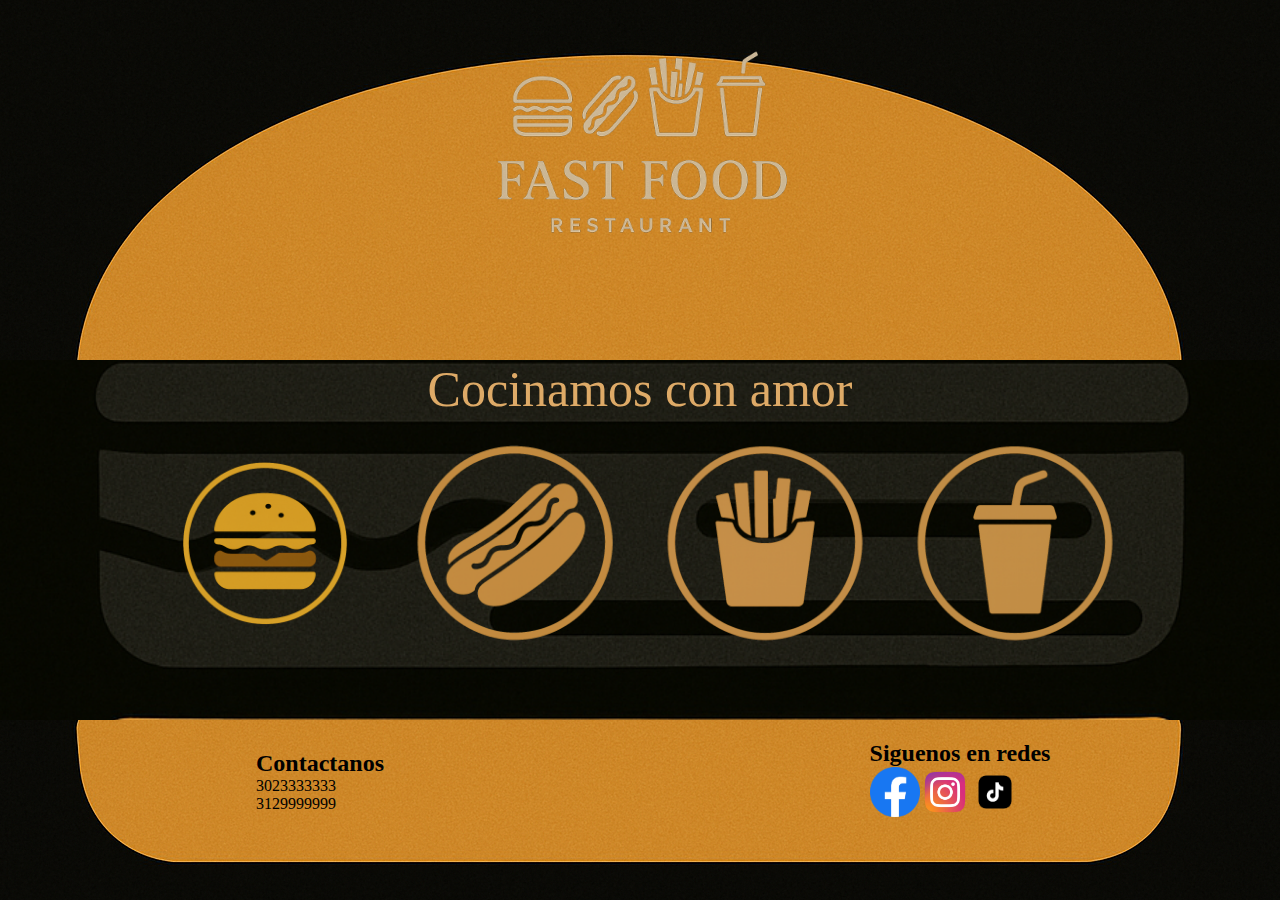
<file: index.html>
<!DOCTYPE html>
<html lang="en">
<head>
    <meta charset="UTF-8">
    <meta name="viewport" content="width=device-width, initial-scale=1.0">
    <title>Fast Foot</title>
    <link rel="stylesheet" href="index.css">
</head>
<body>
    <header>
        <div class="imagen-box">
            <img src="./imgs/logo.png" alt="logo principal">
        </div>
    </header>
    <main>
        <section class="eslogan">
            <p>Cocinamos con amor</p>
        </section>
        <div class="productos">
            <div class="hamburguesas">
                <a href="hamburguesas.html"><img class="ha" src="./imgs/hamburguesa.png" alt=""></a>
            </div>
            <div class="perros">
                <a href="./perros/perros.html"><img src="./imgs/perro.png" alt=""></a>
            </div>
            <div class="salchipapas">
                <a href="./salchipapas/index.html"><img src="./imgs/papas.png" alt=""></a>
            </div>
            <div class="bebidas">
                <a href="./bebidas/index.html"><img src="./imgs/bebidas.png" alt=""></a>
            </div>
        </div>
    </main>
    <footer>

        <div class="contacto">
            <h2>Contactanos</h2>
            <P>3023333333</P>
            <p>3129999999</p>
        </div>
        <div class="Siguenos">
            <h2>Siguenos en redes</h2>
            <div class="imgs">
                <img src="./imgs/Facebook.png" alt=""><img src="./imgs/instagram.png" alt=""><img src="./imgs/tick.webp" alt="">
            </div>
        </div>
    </footer>
</body>
</html>
</file>
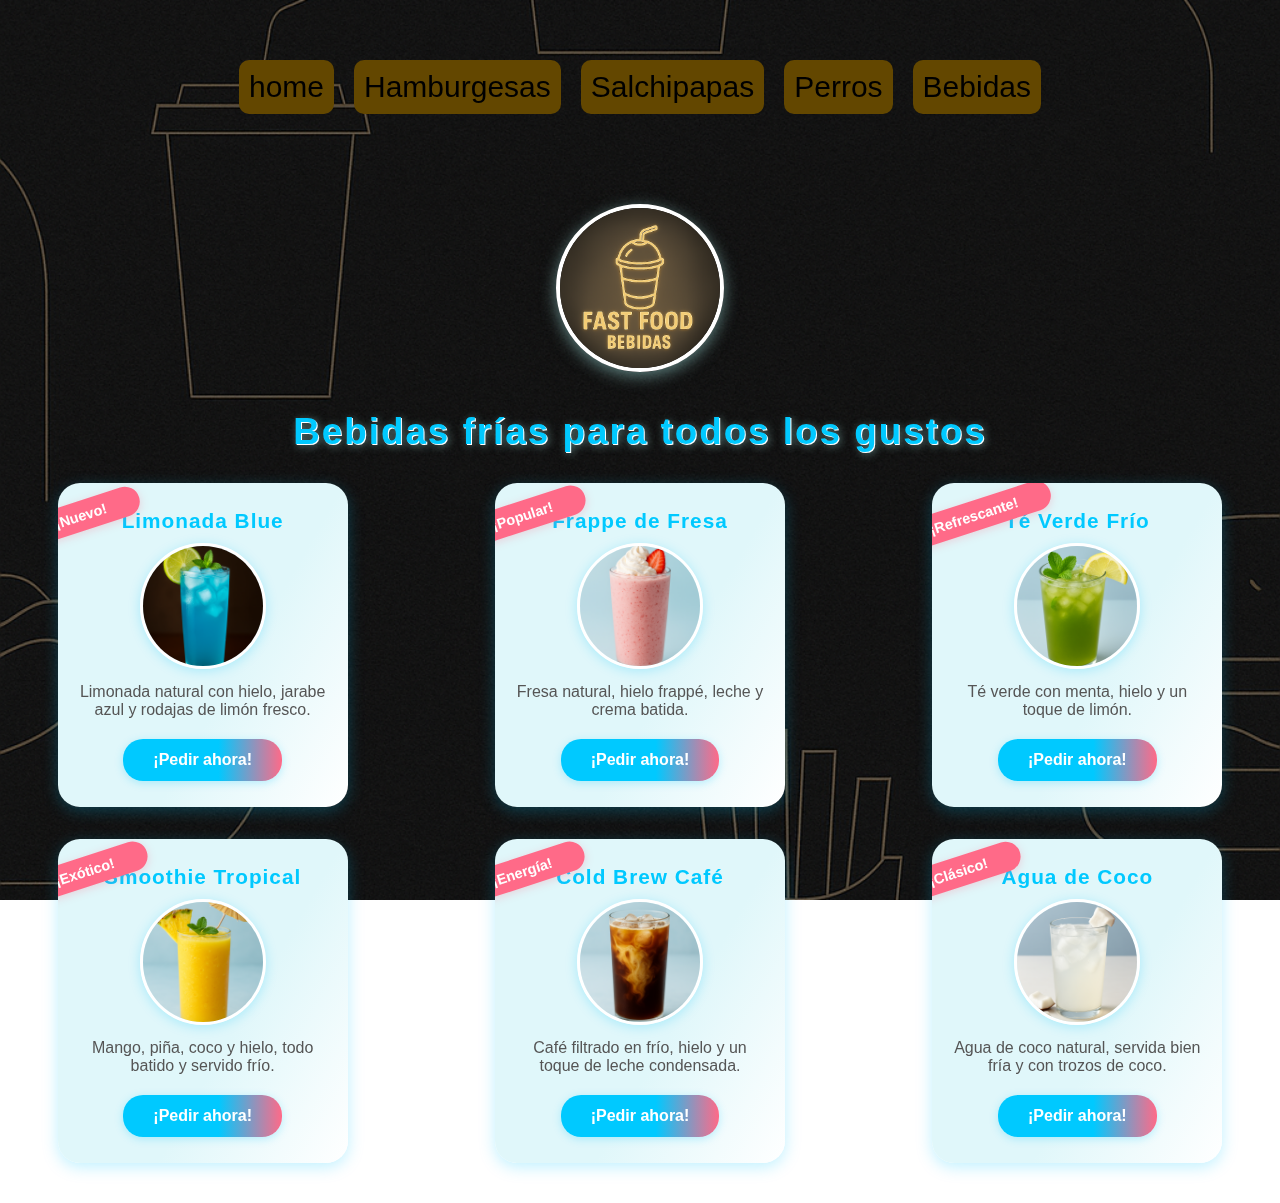
<file: bebidas/index.html>
<!DOCTYPE html>
<html lang="es">

<head>
    <meta charset="UTF-8">
    <meta name="viewport" content="width=device-width, initial-scale=1.0">
    <title>Bebidas Frías Innovadoras</title>
</head>

<body>
    <div class="paso">
        <nav>
            <a href="../index.html">home</a>
            <a href="../hamburguesas.html">Hamburgesas</a>
            <a href="../salchipapas/index.html">Salchipapas</a>
            <a href="../perros/perros.html">Perros</a>
            <a href="../bebidas/index.html">Bebidas</a>
        </nav>
    </div>

    <div class="logo">
        <img src="logoo.png" alt="Logo Bebidas">
    </div>
    <div class="fondo">
        <img src="./backgroud_main.png" alt="">
    </div>
    <h1>Bebidas frías para todos los gustos</h1>
    <div class="productos">
        <div class="producto">
            <span class="tag">¡Nuevo!</span>
            <div class="nombre">Limonada Blue</div>
            <img src="urus blu.png" alt="Limonada Blue">
            <div class="descripcion">Limonada natural con hielo, jarabe azul y rodajas de limón fresco.</div>
            <button class="btn-pedir">¡Pedir ahora!</button>
        </div>
        <div class="producto">
            <span class="tag">¡Popular!</span>
            <div class="nombre">Frappe de Fresa</div>
            <img src="fresas.png" alt="Frappe de Fresa">
            <div class="descripcion">Fresa natural, hielo frappé, leche y crema batida.</div>
            <button class="btn-pedir">¡Pedir ahora!</button>
        </div>
        <div class="producto">
            <span class="tag">¡Refrescante!</span>
            <div class="nombre">Té Verde Frío</div>
            <img src="menta.png" alt="Té Verde Frío">
            <div class="descripcion">Té verde con menta, hielo y un toque de limón.</div>
            <button class="btn-pedir">¡Pedir ahora!</button>
        </div>
        <div class="producto">
            <span class="tag">¡Exótico!</span>
            <div class="nombre">Smoothie Tropical</div>
            <img src="tropical.png" alt="Smoothie Tropical">
            <div class="descripcion">Mango, piña, coco y hielo, todo batido y servido frío.</div>
            <button class="btn-pedir">¡Pedir ahora!</button>
        </div>
        <div class="producto">
            <span class="tag">¡Energía!</span>
            <div class="nombre">Cold Brew Café</div>
            <img src="cafe.png" alt="Cold Brew Café">
            <div class="descripcion">Café filtrado en frío, hielo y un toque de leche condensada.</div>
            <button class="btn-pedir">¡Pedir ahora!</button>
        </div>
        <div class="producto">
            <span class="tag">¡Clásico!</span>
            <div class="nombre">Agua de Coco</div>
            <img src="coco.png" alt="Agua de Coco">
            <div class="descripcion">Agua de coco natural, servida bien fría y con trozos de coco.</div>
            <button class="btn-pedir">¡Pedir ahora!</button>
        </div>
    </div>
</body>

</html>
<style>
    body {
        font-family: 'Montserrat', Arial, sans-serif;
        margin: 0;
    }

    .paso {
        margin-top: 50px;

        nav {
            display: flex;
            flex-wrap: wrap;
            place-content: center;
            

            a {
                text-decoration: none;
                color: #000000;
                font-size: 30px;
                background-color: #634700;
                padding: 10px;
                border-radius: 10px;
                margin: 10px;

            }
        }
    }

    .logo {
        margin-top: 50px;
        text-align: center;
        padding: 30px 0 10px 0;
    }

    .logo img {
        max-width: 160px;
        border-radius: 50%;
        box-shadow: 0 4px 16px #a8edea80;
        border: 4px solid #fff;
    }

    .fondo {
        position: fixed;
        top: 0;
        left: 0;
        width: 100vw;
        height: 100vh;
        z-index: -1;
        overflow: hidden;
    }

    .fondo img {
        width: 100vw;
        height: 100vh;
        object-fit: cover;
        display: block;
    }

    h1 {
        text-align: center;
        font-size: 2.3em;
        color: #00c9ff;
        margin-bottom: 30px;
        text-shadow: 1px 1px 0 #fff, 2px 2px 8px #a8edea80;
        letter-spacing: 2px;
    }

    .productos {
        display: grid;
        grid-template-columns: repeat(3, 1fr);
        gap: 32px;
        justify-items: center;
        padding-bottom: 40px;
    }

    .producto {
        background: linear-gradient(120deg, #e0f7fa 60%, #fff 100%);
        border-radius: 22px;
        box-shadow: 0 4px 16px #00c9ff40;
        padding: 26px 20px;
        width: 250px;
        display: flex;
        flex-direction: column;
        align-items: center;
        transition: transform 0.2s, box-shadow 0.2s;
        position: relative;
        overflow: hidden;
    }

    .producto:hover {
        transform: scale(1.06) rotate(-2deg);
        box-shadow: 0 8px 32px #00c9ff80;
        background: linear-gradient(120deg, #fff 60%, #e0f7fa 100%);
    }

    .producto img {
        width: 120px;
        height: 120px;
        object-fit: cover;
        border-radius: 50%;
        margin-bottom: 14px;
        box-shadow: 0 2px 12px #00c9ff40;
        border: 3px solid #fff;
    }

    .nombre {
        font-weight: bold;
        margin-bottom: 10px;
        font-size: 1.3em;
        color: #00c9ff;
        text-align: center;
        letter-spacing: 1px;
    }

    .descripcion {
        font-size: 1em;
        color: #555;
        text-align: center;
        margin-bottom: 10px;
    }

    .tag {
        position: absolute;
        top: 18px;
        left: -38px;
        background: #ff6a88;
        color: #fff;
        font-size: 0.9em;
        font-weight: bold;
        padding: 7px 34px;
        border-radius: 20px;
        transform: rotate(-18deg);
        box-shadow: 0 2px 8px #ff6a8840;
    }

    .btn-pedir {
        background: linear-gradient(90deg, #00c9ff 60%, #ff6a88 100%);
        color: #fff;
        border: none;
        border-radius: 20px;
        padding: 12px 30px;
        font-size: 1em;
        font-weight: bold;
        margin-top: 10px;
        cursor: pointer;
        box-shadow: 0 2px 8px #00c9ff40;

    }

    .btn-pedir:hover {
        background: linear-gradient(90deg, #ff6a88 60%, #00c9ff 100%);
        transform: scale(1.09);
    }

    @media (max-width: 900px) {
        .productos {
            grid-template-columns: repeat(2, 1fr);
            gap: 24px;
            padding: 0 20px 40px 20px;
        }
    }

    @media (max-width: 600px) {
        .productos {
            grid-template-columns: 1fr;
            gap: 20px;
            padding: 0 20px 40px 20px;
        }
    }

    @media (max-width: 900px) {
        .productos {
            grid-template-columns: repeat(2, 1fr);
            gap: 24px;
        }

        h1 {
            font-size: 2em;
        }

        .producto {
            width: 90%;
            max-width: 320px;
        }
    }

    @media (max-width: 600px) {
        .productos {
            grid-template-columns: 1fr;
            gap: 18px;
            padding-bottom: 20px;
        }

        h1 {
            font-size: 1.3em;
            margin-bottom: 18px;
        }

        .logo img {
            max-width: 100px;
        }

        .producto {
            width: 98%;
            max-width: 340px;
            padding: 18px 8px;
        }

        .fondo img {
            width: 100vw;
            height: 100vh;
            object-fit: cover;
        }
    }
</style>
</file>
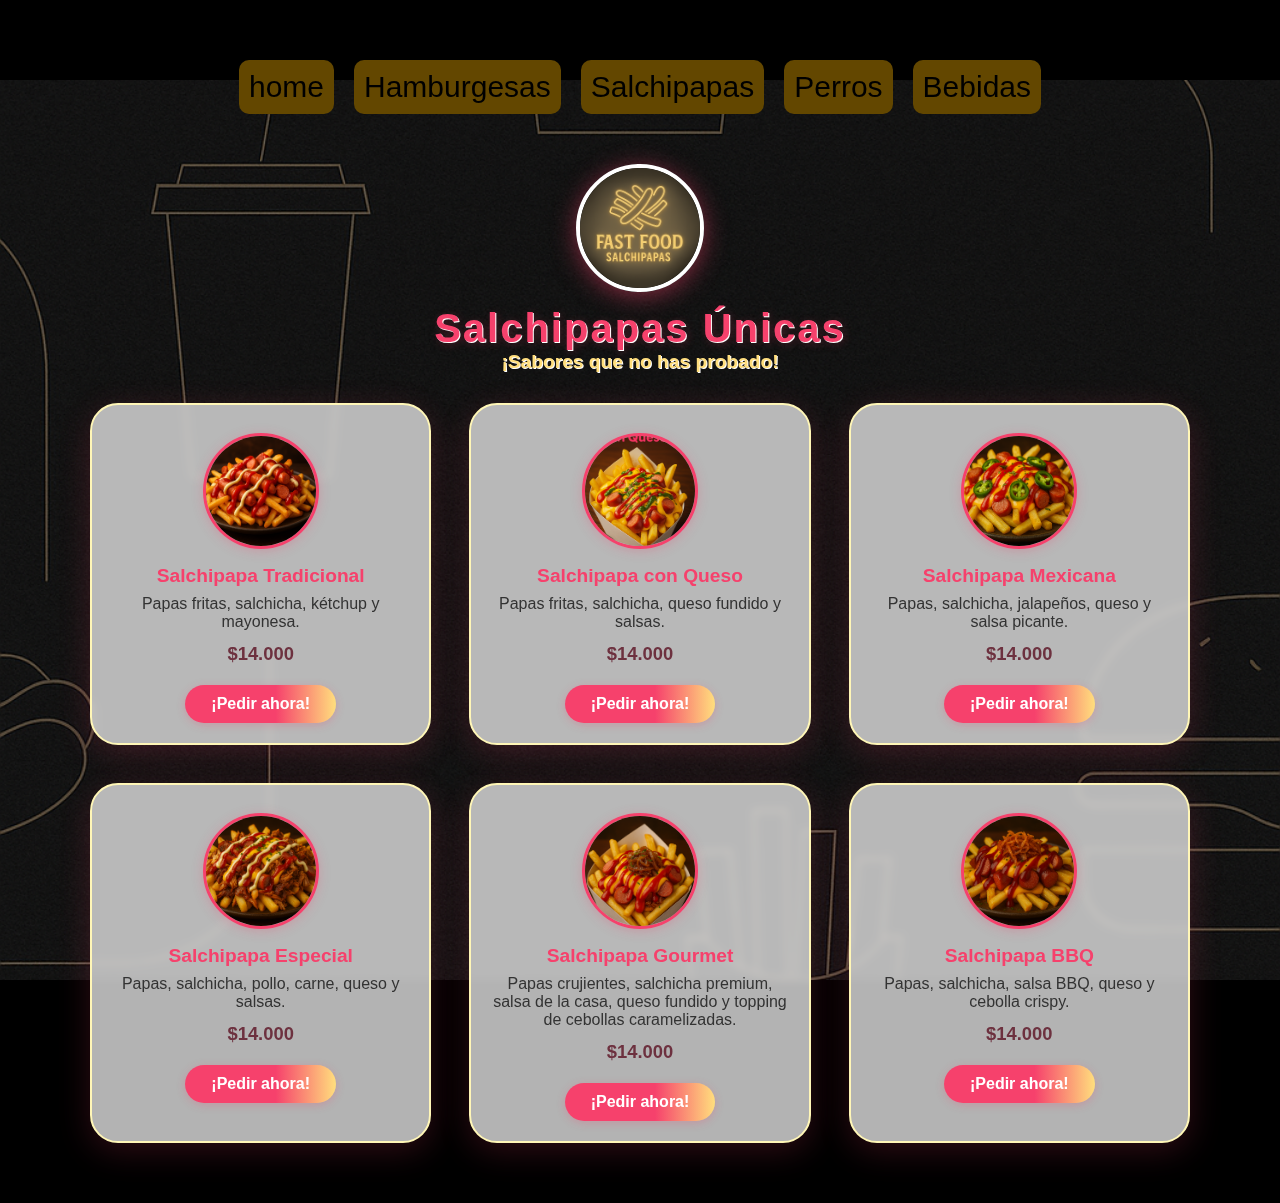
<file: salchipapas/index.html>
<!DOCTYPE html>
<html lang="es">

<head>
    <meta charset="UTF-8">
    <meta name="viewport" content="width=device-width, initial-scale=1.0">
    <title>Salchipapas Únicas</title>
</head>

<body>
    <div class="paso">
        <nav>
            <a href="../index.html">home</a>
            <a href="../hamburguesas.html">Hamburgesas</a>
            <a href="../salchipapas/index.html">Salchipapas</a>
            <a href="../perros/perros.html">Perros</a>
            <a href="../bebidas/index.html">Bebidas</a>
        </nav>
    </div>

    <div class="header">
        <img src="./logo.png" alt="Logo Salchipapas">
        <h1>Salchipapas Únicas</h1>
        <div class="slogan">¡Sabores que no has probado!</div>
    </div>
    <div class="fondo">
        <img src="./backgroud_main.png" alt="">
    </div>
    <div class="productos">
        <div class="producto">
            <img src="./tradicional.png" alt="Salchipapa Tradicional">
            <div class="nombre">Salchipapa Tradicional</div>
            <div class="descripcion">Papas fritas, salchicha, kétchup y mayonesa.</div>
            <div class="precio">$14.000</div>
            <button class="btn-pedir">¡Pedir ahora!</button>
        </div>
        <div class="producto">
            <img src="./con queso.png" alt="Salchipapa con Queso">
            <div class="nombre">Salchipapa con Queso</div>
            <div class="descripcion">Papas fritas, salchicha, queso fundido y salsas.</div>
            <div class="precio">$14.000</div>
            <button class="btn-pedir">¡Pedir ahora!</button>
        </div>
        <div class="producto">
            <img src="./mexicana.png" alt="Salchipapa Mexicana">
            <div class="nombre">Salchipapa Mexicana</div>
            <div class="descripcion">Papas, salchicha, jalapeños, queso y salsa picante.</div>
            <div class="precio">$14.000</div>
            <button class="btn-pedir">¡Pedir ahora!</button>
        </div>
        <div class="producto">
            <img src="./especial.png" alt="Salchipapa Especial">
            <div class="nombre">Salchipapa Especial</div>
            <div class="descripcion">Papas, salchicha, pollo, carne, queso y salsas.</div>
            <div class="precio">$14.000</div>
            <button class="btn-pedir">¡Pedir ahora!</button>
        </div>
        <div class="producto">
            <img src="./gurmet.png" alt="Salchipapa Gourmet">
            <div class="nombre">Salchipapa Gourmet</div>
            <div class="descripcion">Papas crujientes, salchicha premium, salsa de la casa, queso fundido y topping de
                cebollas caramelizadas.</div>
            <div class="precio">$14.000</div>
            <button class="btn-pedir">¡Pedir ahora!</button>
        </div>
        <div class="producto">
            <img src="./bbq.png" alt="Salchipapa BBQ">
            <div class="nombre">Salchipapa BBQ</div>
            <div class="descripcion">Papas, salchicha, salsa BBQ, queso y cebolla crispy.</div>
            <div class="precio">$14.000</div>
            <button class="btn-pedir">¡Pedir ahora!</button>
        </div>
    </div>
</body>

</html>
<style>
    body {
        margin: 0;
        font-family: 'Poppins', Arial, sans-serif;
        background: #000000;
    }

    .paso {
        margin-top: 50px;

        nav {
            display: flex;
            flex-wrap: wrap;
            place-content: center;
            

            a {
                text-decoration: none;
                color: #000000;
                font-size: 30px;
                background-color: #634700;
                padding: 10px;
                border-radius: 10px;
                margin: 10px;

            }
        }
    }

    .fondo {
        padding-top: 80px;
        position: fixed;
        top: 0;
        left: 0;
        width: 100vw;
        height: 100vh;
        z-index: -1;
        overflow: hidden;
    }

    .fondo img {
        width: 100vw;
        height: 100vh;
        object-fit: cover;
        display: block;
    }

    .header {
        text-align: center;
        padding: 40px 0 20px 0;
    }

    .header img {
        width: 120px;
        border-radius: 50%;
        box-shadow: 0 4px 24px #f6416c80;
        border: 4px solid #fff;
        margin-bottom: 10px;
    }

    .header h1 {
        font-size: 2.5em;
        color: #f6416c;
        margin: 0;
        letter-spacing: 2px;
        text-shadow: 1px 1px 0 #fff, 2px 2px 8px #f6416c40;
    }

    .slogan {
        color: #ffde7d;
        font-size: 1.2em;
        margin-bottom: 10px;
        font-weight: bold;
        text-shadow: 1px 1px 0 #fff;
    }

    .productos {
        display: grid;
        grid-template-columns: repeat(3, 1fr);
        gap: 38px;
        max-width: 1100px;
        margin: 0 auto 60px auto;
        justify-items: center;
    }

    .producto {
        background: rgba(255, 255, 255, 0.7);
        border-radius: 28px;
        box-shadow: 0 8px 32px #f6416c30;
        padding: 28px 20px 20px 20px;
        display: flex;
        flex-direction: column;
        align-items: center;
        position: relative;
        backdrop-filter: blur(4px);
        border: 2px solid #fff6b7;
    }

    .producto img {
        width: 110px;
        height: 110px;
        object-fit: cover;
        border-radius: 50%;
        margin-bottom: 16px;
        border: 3px solid #f6416c;
        box-shadow: 0 2px 12px #f6416c40;
    }

    .nombre {
        font-weight: bold;
        font-size: 1.2em;
        color: #f6416c;
        margin-bottom: 8px;
        text-align: center;
    }

    .descripcion {
        font-size: 1em;
        color: #333;
        text-align: center;
        margin-bottom: 12px;
    }

    .btn-pedir {
        background: linear-gradient(90deg, #f6416c 60%, #ffde7d 100%);
        color: #fff;
        border: none;
        border-radius: 20px;
        padding: 10px 26px;
        font-size: 1em;
        font-weight: bold;
        margin-top: 10px;
        cursor: pointer;
        box-shadow: 0 2px 8px #f6416c40;
    }

    .btn-pedir:hover {
        background: linear-gradient(90deg, #ffde7d 60%, #f6416c 100%);
        transform: scale(1.08);
    }
    .precio {
        font-size: 1.15em;
        color: #6d313f;
        font-weight: bold;
        margin-bottom: 10px;
        text-align: center;
    }

    /* Responsividad */
    @media (max-width: 900px) {
        .productos {
            grid-template-columns: repeat(2, 1fr);
            gap: 24px;
        }

        .header h1 {
            font-size: 2em;
        }

        .producto {
            width: 90%;
            max-width: 320px;
        }
    }

    @media (max-width: 600px) {
        .productos {
            grid-template-columns: 1fr;
            gap: 18px;
            padding-bottom: 20px;
        }

        .header h1 {
            font-size: 1.3em;
            margin-bottom: 18px;
        }

        .header img {
            max-width: 100px;
        }

        .producto {
            width: 98%;
            max-width: 340px;
            padding: 18px 8px;
        }
    }
</style>
</file>
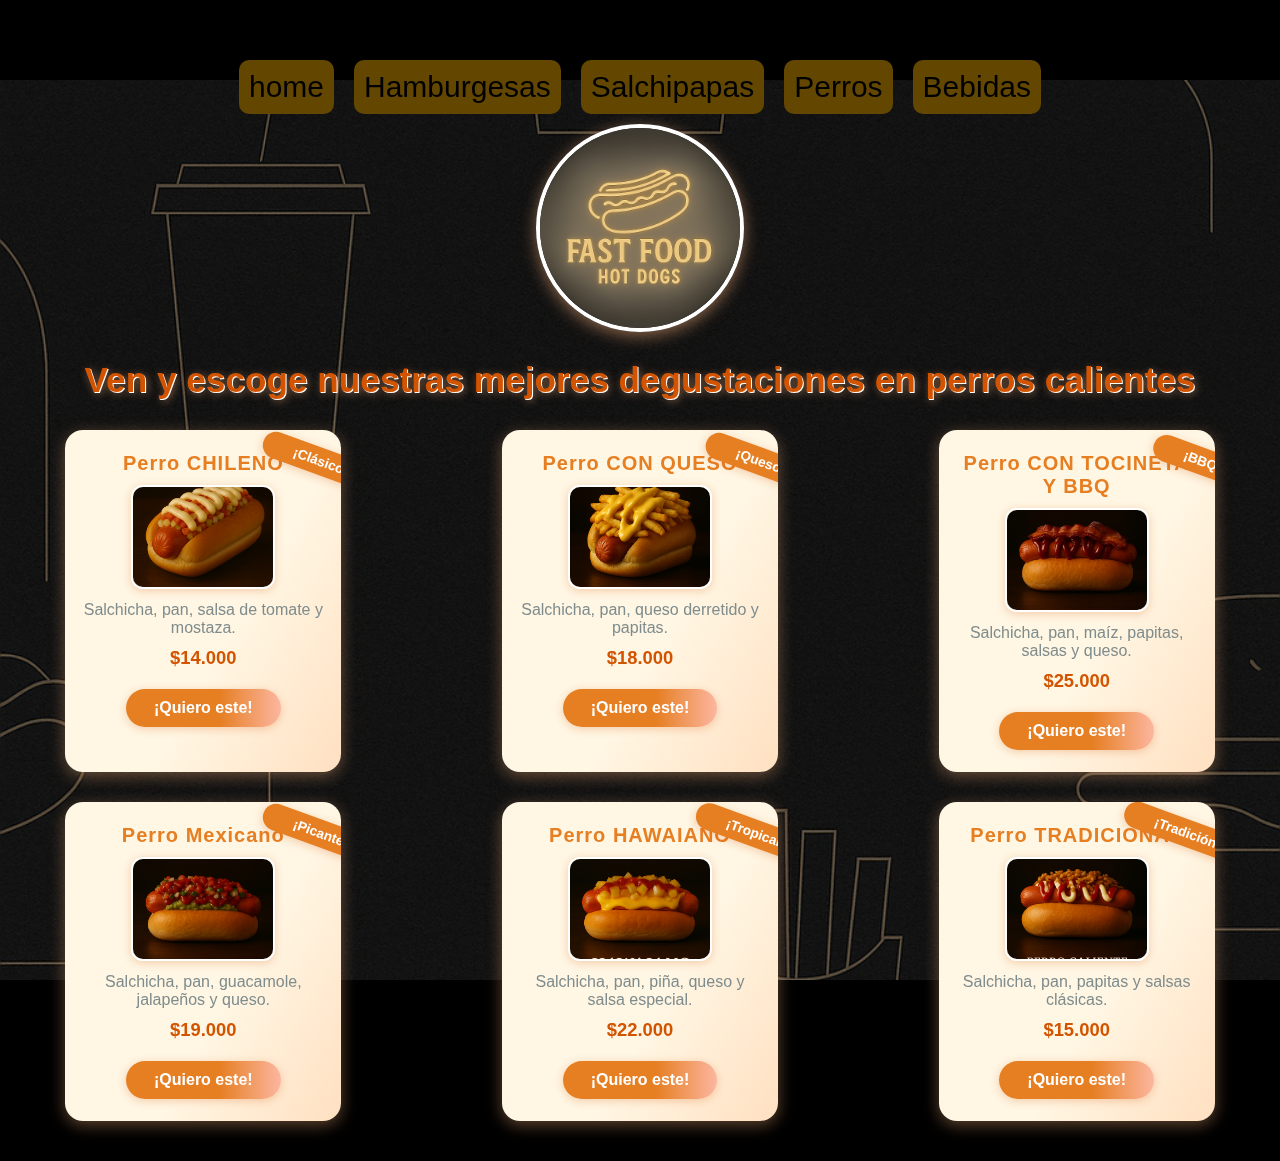
<file: perros/perros.html>
<!DOCTYPE html>
<html lang="es">

<head>
    <meta charset="UTF-8">
    <meta name="viewport" content="width=device-width, initial-scale=1.0">
    <title>Perros Calientes</title>
</head>


<body>
    <div class="paso">
        <nav>
            <a href="../index.html">home</a>
            <a href="../hamburguesas.html">Hamburgesas</a>
            <a href="../salchipapas/index.html">Salchipapas</a>
            <a href="../perros/perros.html">Perros</a>
            <a href="../bebidas/index.html">Bebidas</a>
        </nav>
    </div>
    <div class="logo">
        <img src="./ChatGPT Image 22 ago 2025, 09_45_45 p.m..png" alt="Logo">
    </div>
    <div class="fondo">
        <img src="./backgroud_main.png" alt="">
    </div>
    <h1>Ven y escoge nuestras mejores degustaciones en perros calientes</h1>
    <div class="productos">
        <div class="producto">
            <span class="tag">¡Clásico!</span>
            <div class="nombre">Perro CHILENO</div>
            <img src="./chileno.png" alt="Perro Clásico">
            <div class="descripcion">Salchicha, pan, salsa de tomate y mostaza.</div>
            <div class="precio">$14.000</div>
            <button class="btn-pedir">¡Quiero este!</button>
        </div>
        <div class="producto">
            <span class="tag">¡Queso!</span>
            <div class="nombre">Perro CON QUESO</div>
            <img src="papas con queso.png" alt="Perro con Queso">
            <div class="descripcion">Salchicha, pan, queso derretido y papitas.</div>
            <div class="precio">$18.000</div>
            <button class="btn-pedir">¡Quiero este!</button>
        </div>
        <div class="producto">
            <span class="tag">¡BBQ!</span>
            <div class="nombre">Perro CON TOCINETA Y BBQ</div>
            <img src="tocineta.png" alt="Perro Especial">
            <div class="descripcion">Salchicha, pan, maíz, papitas, salsas y queso.</div>
            <div class="precio">$25.000</div>
            <button class="btn-pedir">¡Quiero este!</button>
        </div>
        <div class="producto">
            <span class="tag">¡Picante!</span>
            <div class="nombre">Perro Mexicano</div>
            <img src="mexicano.png" alt="Perro Mexicano">
            <div class="descripcion">Salchicha, pan, guacamole, jalapeños y queso.</div>
            <div class="precio">$19.000</div>
            <button class="btn-pedir">¡Quiero este!</button>
        </div>
        <div class="producto">
            <span class="tag">¡Tropical!</span>
            <div class="nombre">Perro HAWAIANO</div>
            <img src="hawaino.png" alt="Perro Hawaiano">
            <div class="descripcion">Salchicha, pan, piña, queso y salsa especial.</div>
            <div class="precio">$22.000</div>
            <button class="btn-pedir">¡Quiero este!</button>
        </div>
        <div class="producto">
            <span class="tag">¡Tradición!</span>
            <div class="nombre">Perro TRADICIONAL</div>
            <img src="clasico.png" alt="Perro Tradicional">
            <div class="descripcion">Salchicha, pan, papitas y salsas clásicas.</div>
            <div class="precio">$15.000</div>
            <button class="btn-pedir">¡Quiero este!</button>
        </div>
    </div>
</body>

</html>
<style>
    body {
        font-family: 'Segoe UI', Arial, sans-serif;
        margin: 0;
        background-color: #000000;
    }

    .paso {
        margin-top: 50px;

        nav {
            display: flex;
            flex-wrap: wrap;
            place-content: center;
            

            a {
                text-decoration: none;
                color: #000000;
                font-size: 30px;
                background-color: #634700;
                padding: 10px;
                border-radius: 10px;
                margin: 10px;

            }
        }
    }

    .fondo {
        margin-top: 80px;
        position: fixed;
        top: 0;
        left: 0;
        width: 100vw;
        height: 100vh;
        z-index: -1;
        overflow: hidden;
    }

    .fondo img {
        width: 100vw;
        height: 100vh;
        object-fit: cover;
        display: block;
    }

    .logo {
        text-align: center;

    }

    .logo img {
        max-width: 200px;
        border-radius: 50%;
        box-shadow: 0 4px 16px #ffb47b80;
        border: 4px solid #fff;
    }

    h1 {
        text-align: center;
        font-size: 2.2em;
        color: #d35400;
        margin-bottom: 30px;
        text-shadow: 1px 1px 0 #fff, 2px 2px 8px #ffb47b80;
    }

    .productos {
        display: grid;
        grid-template-columns: repeat(3, 1fr);
        gap: 30px;
        justify-items: center;
        padding-bottom: 40px;
    }

    .producto {
        background: linear-gradient(120deg, #fff6e3 60%, #ffe0c1 100%);
        border-radius: 18px;
        box-shadow: 0 4px 16px #ffb47b60;
        padding: 22px 18px;
        width: 240px;
        display: flex;
        flex-direction: column;
        align-items: center;
        transition: transform 0.2s, box-shadow 0.2s;
        position: relative;
        overflow: hidden;
    }

    .producto:hover {
        transform: translateY(-8px) scale(1.04);
        box-shadow: 0 8px 32px #d3540080;
    }

    .producto img {
        width: 140px;
        height: 100px;
        object-fit: cover;
        border-radius: 12px;
        margin-bottom: 12px;
        box-shadow: 0 2px 8px #d3540040;
        border: 2px solid #fff;
    }

    .nombre {
        font-weight: bold;
        margin-bottom: 10px;
        font-size: 1.25em;
        color: #e67e22;
        text-align: center;
        letter-spacing: 1px;
    }

    .descripcion {
        font-size: 1em;
        color: #7f8c8d;
        text-align: center;
        margin-bottom: 10px;
    }

    .tag {
        position: absolute;
        top: 18px;
        right: -40px;
        background: #e67e22;
        color: #fff;
        font-size: 0.85em;
        font-weight: bold;
        padding: 6px 32px;
        border-radius: 20px;
        transform: rotate(20deg);
        box-shadow: 0 2px 8px #d3540040;
    }

    /* Botón innovador */
    .btn-pedir {
        background: linear-gradient(90deg, #e67e22 60%, #fcb69f 100%);
        color: #fff;
        border: none;
        border-radius: 20px;
        padding: 10px 28px;
        font-size: 1em;
        font-weight: bold;
        margin-top: 10px;
        cursor: pointer;
        box-shadow: 0 2px 8px #d3540040;
    }

    .btn-pedir:hover {
        background: linear-gradient(90deg, #d35400 60%, #e67e22 100%);
        transform: scale(1.07);
    }

    .precio {
        font-size: 1.15em;
        color: #d35400;
        font-weight: bold;
        margin-bottom: 10px;
        text-align: center;
    }

    @media (max-width: 978px) {
        .productos {
            grid-template-columns: 1fr 1fr;
        }
    }

    @media (max-width: 600px) {
        .productos {
            grid-template-columns: 1fr;
        }
    }



    /* Elimina animaciones y media queries */
</style>
</file>
<file: index.css>
* {
    margin: 0;
    padding: 0;
    border: 0;
    border-color: none;
}

body {
    width: 100%;
    height: 100vh;
}

header {
    border:none;
    height: 40%;
    background-image: url(./imgs/header.png);
    background-position: center;
    background-size: auto;
    display: flex;
    justify-content: center;
    justify-items: center;
    .imagen-box {
        width: 100%;
        display:flex;
        justify-items: center;
        justify-content: center;
        position: relative;
        overflow: hidden;
        img{
            width: 400px;
            position: absolute;
            top: -50px;
            
            
        }
        
    }

}
main{
    height: 40%;
    width: 100%;
    background-image: url(./imgs/completa.png);
    background-position: center;
    background-size: 1440px;
    background-repeat: no-repeat;
    background-position-y:-650px;
    border: none;
    .eslogan{
        display: flex;
        justify-content: center;
        p{
            font-size: 50px;
            color: rgb(222, 170, 103);
            
        }
    }
    .productos{
        display: grid;
        grid-template-columns: auto auto auto auto;
        justify-content: center;
        justify-items: center;
        div{
            display:flex;
            justify-content: center;
            justify-items: center;
        }
        img{
            width:250px;
        }
    }
}

footer{
    display: grid;
    grid-template-columns: 1fr 1fr;
    width: 100%;
    height: 20%;
    background-image: url(./imgs/header.png);
    background-size: auto;
    background-position: center;
    background-position-y: 210px;
    justify-content: center;
    justify-items: center;

    .contacto{
        padding-top: 30px;
        h2{
           margin:auto;
        }   
    }
    .Siguenos{
        padding: 20px;
        .imgs{
            img{
                width: 50px;
            }
        }
    }
}
@media(max-width: 1000px){
    main{
        height: max-content;
        background-position: center;
        background-size: 2000px;
        background-position-y: -850px;
        .productos{
            grid-template-columns: auto auto;
        }
    }
}

@media(max-width: 500px){
    main{
        .eslogan{
            p{
                text-align: center;
            }
        }
        .productos{
            div{
                img{
                    width: 150px;
                }
            }
        }
    }
}

@media(max-width: 380px){
    footer{
        .Siguenos{
            .imgs{
                img{
                    width: 30px;
                }
            }
        }
    }
}
</file>
